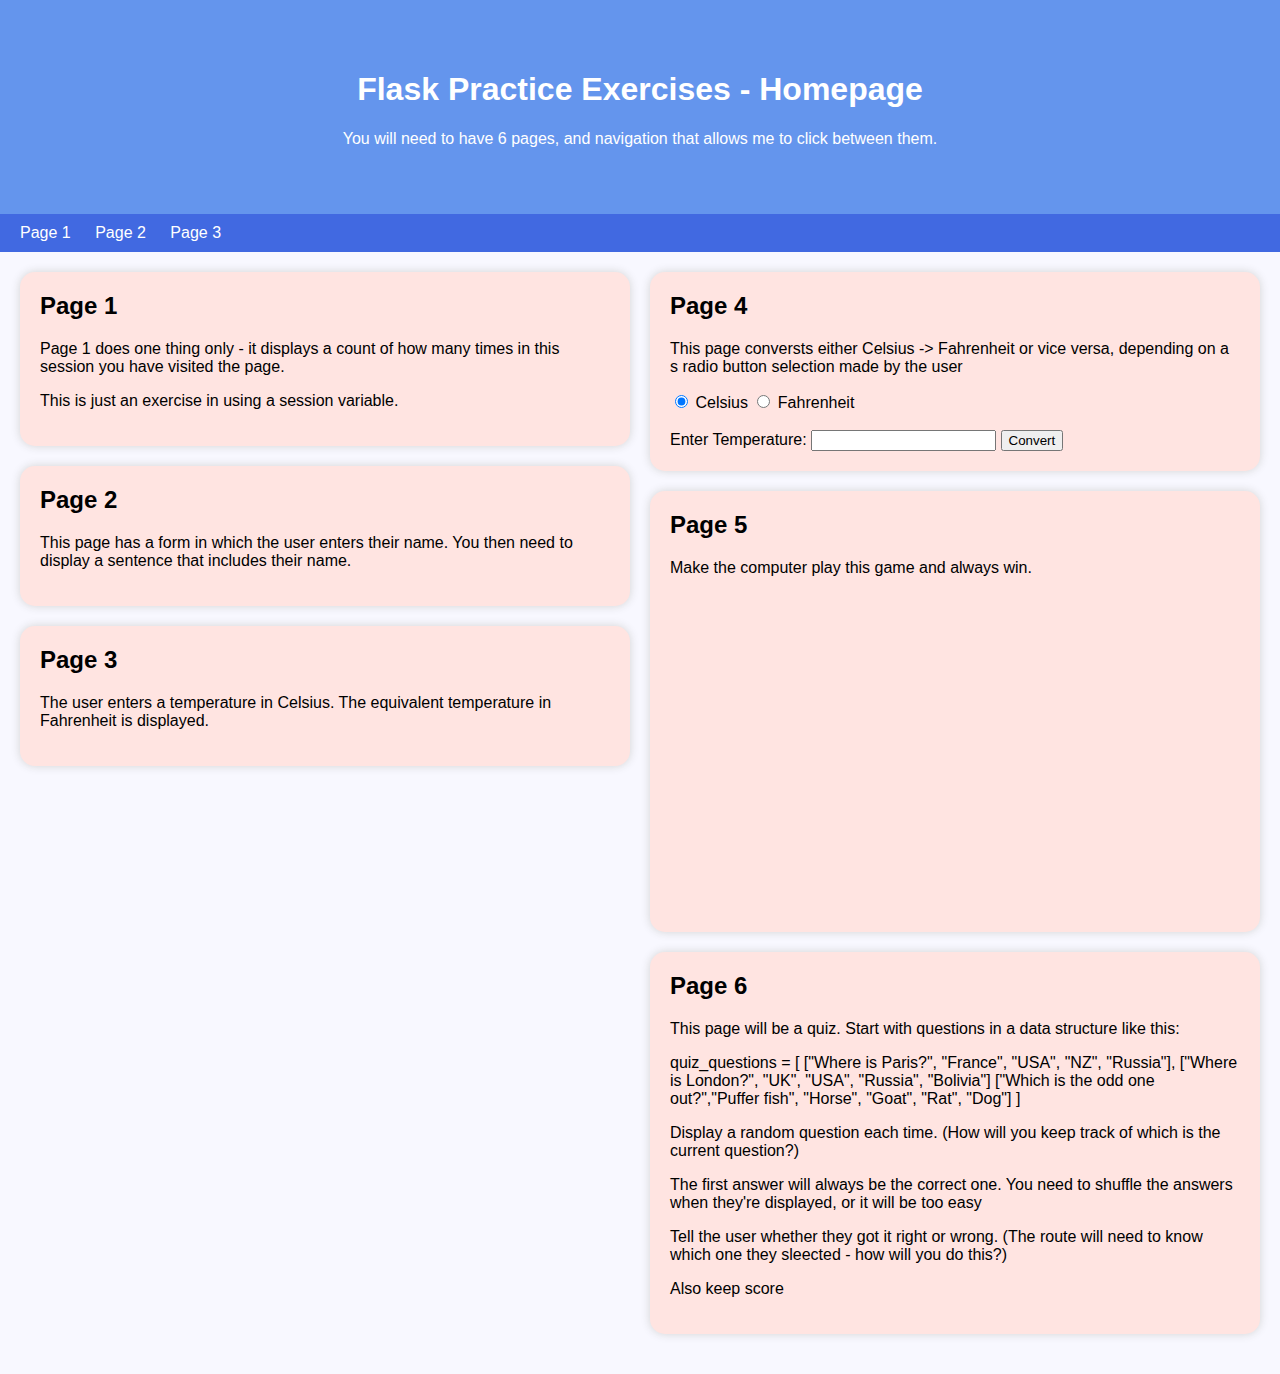
<file: templates/index.html>
<!DOCTYPE html>
<html lang="en">

<head>
    <meta charset="utf-8">
    <meta name="viewport" content="width=device-width,initial-scale=1">
    <title>Flask Practice Exercises</title>
    <link rel="stylesheet" href="/static/stylesheet.css">
</head>

<body>
    <header>
        <h1>Flask Practice Exercises - Homepage</h1>
        <p>You will need to have 6 pages, and navigation that allows me to click between them.</p>
    </header>
    <nav>
        <ul>
            <li><a href="/page1">Page 1</a></li>
            <li><a href="#">Page 2</a></li>
            <li><a href="#">Page 3</a></li>
            <!-- Add more links as needed -->
        </ul>
    </nav>
    <div class="grid">
        <div class="col">
            <div class="card">
                <h2>Page 1</h2>
                <p>Page 1 does one thing only - it displays a count of how many times in this session you have visited
                    the page.</p>
                <p>This is just an exercise in using a session variable.</p>
            </div>
            <div class="card">
                <h2>Page 2</h2>
                <p>This page has a form in which the user enters their name. You then need to display a sentence that
                    includes their name.</p>
            </div>
            <div class="card">
                <h2>Page 3</h2>
                <p>The user enters a temperature in Celsius. The equivalent temperature in Fahrenheit is displayed.</p>
            </div>
        </div>
        <div class="col">
            <div class="card">
                <h2>Page 4</h2>
                <p>This page conversts either Celsius -> Fahrenheit or vice versa, depending on a s radio button
                    selection made by the user</p>

                <form id="temperatureForm">
                    <input type="radio" id="celsiusRadio" name="temperatureUnit" value="celsius" checked>
                    <label for="celsiusRadio">Celsius</label>

                    <input type="radio" id="fahrenheitRadio" name="temperatureUnit" value="fahrenheit">
                    <label for="fahrenheitRadio">Fahrenheit</label>

                    <br><br>

                    <label for="temperatureInput">Enter Temperature:</label>
                    <input type="text" id="temperatureInput" name="temperatureInput">

                    <button>Convert</button>
                </form>
            </div>
            <div class="card">
                <h2>Page 5</h2>
                <p>Make the computer play this game and always win.</p>
                <iframe width="560" height="315" src="https://www.youtube.com/embed/dUXW3Kh_kxo?si=2sKC4BjUlFj3720V"
                    title="YouTube video player" frameborder="0"
                    allow="accelerometer; autoplay; clipboard-write; encrypted-media; gyroscope; picture-in-picture; web-share"
                    allowfullscreen></iframe>
            </div>
            <div class="card">
                <h2>Page 6</h2>
                <p>This page will be a quiz. Start with questions in a data structure like this:</p>
                <p>quiz_questions = [
                    ["Where is Paris?", "France", "USA", "NZ", "Russia"],
                    ["Where is London?", "UK", "USA", "Russia", "Bolivia"]
                    ["Which is the odd one out?","Puffer fish", "Horse", "Goat", "Rat", "Dog"]
                    ]</p>
                <p>Display a random question each time. (How will you keep track of which is the current question?)</p>
                <p>The first answer will always be the correct one. You need to shuffle the answers when they're
                    displayed, or it will be too easy</p>
                <p>Tell the user whether they got it right or wrong. (The route will need to know which one they
                    sleected - how will you do this?)</p>
                <p>Also keep score</p>
            </div>
        </div>
    </div>
</body>

</html>
</file>
<file: static/stylesheet.css>
body {
    font-family: sans-serif;
    margin: 0;
    padding: 0;
    background-color: ghostwhite;
}

header {
    background-color: cornflowerblue;
    color: white;
    text-align: center;
    padding: 50px 0;
}

.grid {
    display: grid;
    grid-template-columns: 1fr 1fr;
    gap: 20px;
    margin: 20px;
}

.card {
    background-color: mistyrose;
    border-radius: 15px;
    box-shadow: 0 0 10px lightgrey;
    padding: 20px;
    margin-bottom: 20px;
}

.card h2 {
    margin-top: 0;
}

.card iframe {
    max-width: 100%;
}

@media (width < 600px) {
    .grid {
        grid-template-columns: 1fr;
    }
}

nav {
    background-color: royalblue;
    padding: 10px 20px;
}
nav ul {
    list-style-type: none;
    padding: 0;
    margin: 0;
}
nav li {
    display: inline;
    margin-right: 20px;
}
nav a {
    color: white;
    text-decoration: none;
}
nav a:hover {
    text-decoration: underline;
}
</file>
